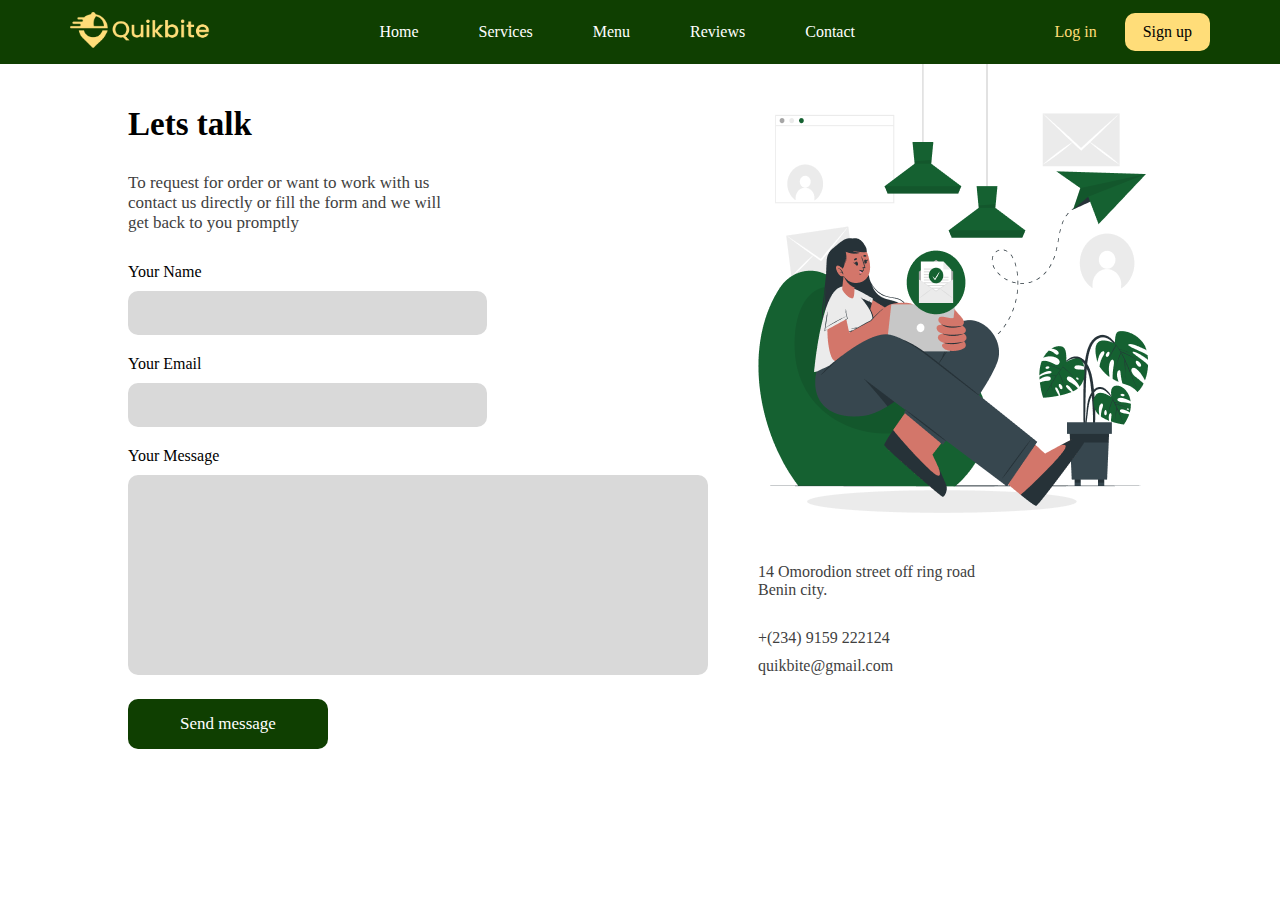
<file: New folder (2)/others/contact.html>
<!DOCTYPE html>
<html lang="en">

<head>
    <meta charset="UTF-8">
    <meta http-equiv="X-UA-Compatible" content="IE=edge">
    <meta name="viewport" content="width=device-width, initial-scale=1.0">
    <title>contact</title>
    <link rel="stylesheet" href="style-c.css">
    <link rel="stylesheet" href="../../main.css">
    <style>
        body{
            height: auto;
        }
    </style>
</head>

<body>

    <header>
        <a href="#"><img src="../../img/logo.svg.png" alt="" class="logo"></a>

        <div class="menu">
            <div class="btn">
                <i class="fas fa-times close-btn"></i>
            </div>
            <a href="../../index.html" class="active">Home</a>
            <a href="../../index.html#dervice">Services</a>
            <a href="../../index.html#menu">Menu</a>
            <a href="../../index.htmlreview">Reviews</a>
            <a href="#" target="_blank">Contact</a>
        </div>

        <div class="cta-btn">
            <a href="./index.html" target="_blank" class="cta1"><i class="fa-solid fa-user"></i></i>Log in</a>
            <a href="./sign-up.html" target="_blank" class="cta">Sign up</a>
        </div>

        <div class="btn">
            <i class="fa-solid fa-bars menu-btn"></i>
        </div>
    </header>

    <div class="body">

        <div class="form-container">

            <form action="post">
                <h2>Lets talk</h2>
                <p class="p">To request for order or want to work with us
                    <br> contact us directly or fill the form and we will
                    <br> get back to you promptly
                </p>
                <div class="form-imput">
                    <p>
                        Your Name
                    </p>
                    <input type="text">

                    <p>
                        Your Email
                    </p>
                    <input type="email">

                    <p>
                        Your Message
                    </p>
                    <!-- <input style="width: 580px;
                    height: 221px" class="message" type="text"> -->
                    <textarea style="width: 580px;
                    height: 200px" class="message" name="" id="" cols="30" rows="10"></textarea>

                </div>
                <input type="button" value="Send message">
            </form>

            <div class="form-img">
                <img src="./img/cuate.png" alt="">
                <div class="img-text">
                    <p>14 Omorodion street off ring road <br> Benin city.</p>
                    <p>+(234) 9159 222124</p>
                    <P>quikbite@gmail.com</P>
                </div>
            </div>

        </div>
    </div>
</body>

</html>
</file>
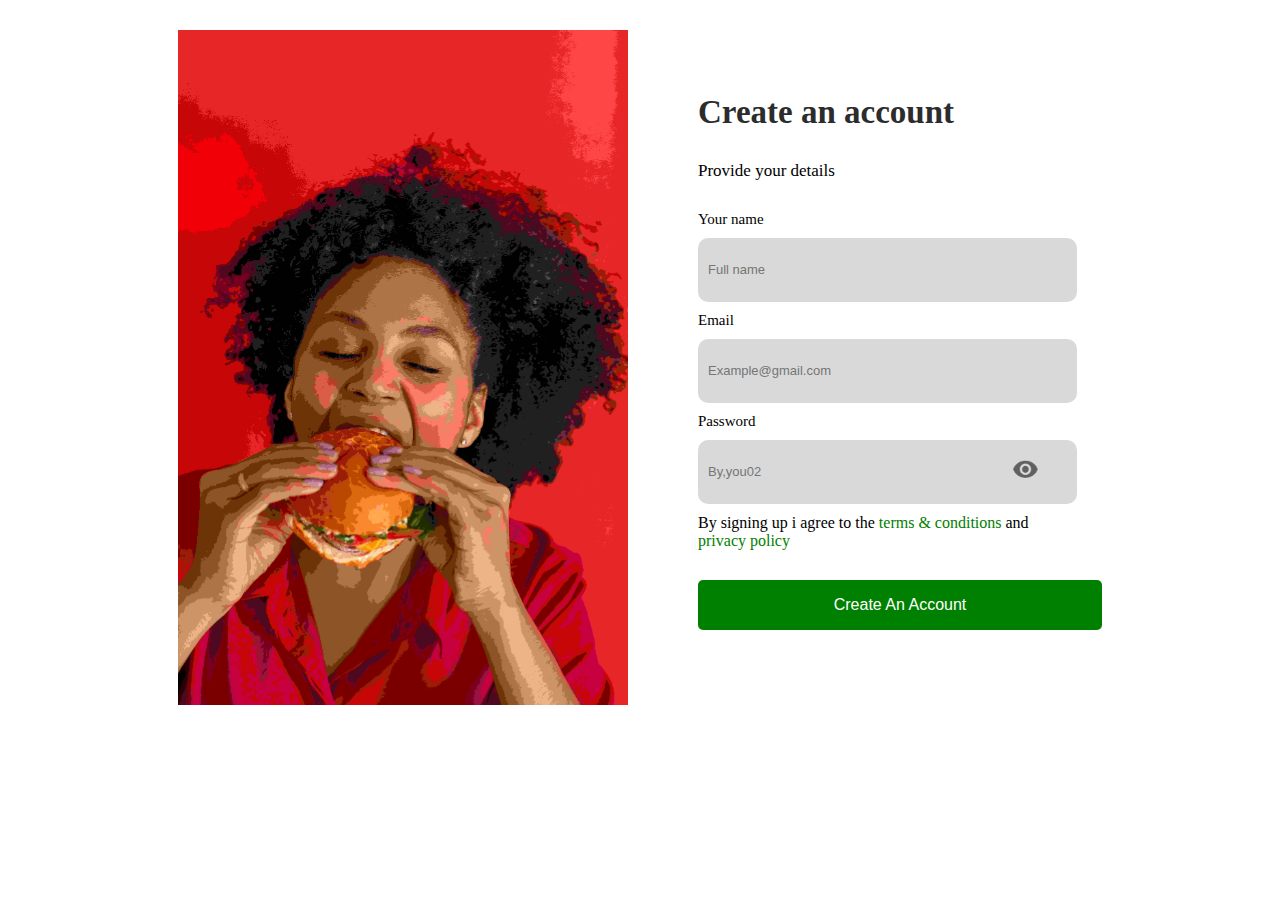
<file: New folder (2)/others/sign-up.html>
<!DOCTYPE html>
<html lang="en">

<head>
    <meta charset="UTF-8">
    <meta http-equiv="X-UA-Compatible" content="IE=edge">
    <meta name="viewport" content="width=device-width, initial-scale=1.0">
    <title>Sigh-up</title>
    <link rel="stylesheet" href="style.css">
</head>

<body>
    <div class="body">
        <div class="form-container">
            <div class="form-img">
                <img src="./img/sign up img.jpg" alt="">
            </div>
            <form action="post" class="login-form">
                <h2>Create an account</h2>
                <p class="get">Provide your details</p>

                <div class="imput">
                    <p>Your name</p>
                    <input type="text" placeholder="Full name" class="text">

                    <p>Email</p>
                    <input type="email" placeholder="Example@gmail.com" class="text">


                    <p>Password</p>
                    <input type="password" placeholder="By,you02" class="text">
                    <div class="eye">
                        <img id="icon" src="./img/Eye opened.png" alt="">
                    </div>
                </div>

                <div class="more-imput">
                    <!-- <div class="forgot-remember">
                        <p>New to Quickbite?</p>
                    </div> -->

                    <p>By signing up i agree to the<a style="color: green;" href=""> terms & conditions</a> and <a
                            style="color: green;" href=""><br> privacy policy</a></p>
                </div>
                <!-- <div class="more-imput">
                    <div class="forgot-remember"><input type="checkbox" name="remember-me" id="checkbox"
                            class="checkbox" style="width: 20px;height: 20px;margin-right: 5px;margin-top: -22px;">
                        <p>Remember me</p>
                    </div>

                    <p><a  style="color: green;" href=""> Forgot password?</a></p>
                </div> -->
                <button type="submit">
                    <p style="margin-bottom: 0;">Create An Account</p>
                </button>
<!-- 
                <div class="lines">
                    <div class="line"></div>
                    <p>OR</p>
                    <div class="line"></div>
                </div>

                <div class="logo-icon">
                    <div class="google logo"><img src="./img/1298745_google_brand_branding_logo_network_icon.svg"
                            alt=""></div>
                    <div class="facebook logo"><img src="./img/facebook-2870.svg" alt=""></div>
                    <div class="apple logo"><img src="./img/4691384_apple_icon.svg" alt=""></div>
                </div> -->


            </form>
        </div>
    </div>

    <script>
        document.addEventListener("DOMContentLoaded", function () {
            // Get a reference to the image element
            const imgElement = document.getElementById("icon");

            // Define an array of image file names to toggle between
            const imageFileNames = ["Eyes closed.png", 'Eye opened.png'];

            // Initialize an index to keep track of the current image
            let currentImageIndex = 0;

            // Function to change the image when it is clicked
            function changeImage() {
                // Update the image source to the next one in the array
                currentImageIndex = (currentImageIndex + 1) % imageFileNames.length;
                const imagePath = "./img/" + imageFileNames[currentImageIndex];
                imgElement.src = imagePath;
            }

            // Attach a click event listener to the image
            imgElement.addEventListener("click", changeImage);
        });

    </script>
</body>

</html>
</file>
<file: New folder (2)/others/style-c.css>
* {
    margin: 0;
    padding: 0;
    font-family: 'poppins';
}

a {
    text-decoration: none;
}

h2 {
    font-size: 33px;
    font-weight: 600;
    text-align: left;

}

.body {
    display: flex;
    align-items: center;
    justify-content: center;
    background: white;
    background-size: cover;
}

.form-container {
    display: flex;
    align-items: center;
    justify-content: space-between;
    gap: 50px;
    margin-top: 50px;
}

.form-img {
    gap: 50px;
    display: flex;
    flex-direction: column;
    margin-bottom: 150px;
}

input {
    margin-bottom: 20px;
}

input[type=text],input[type=email],
textarea {
    background: #D9D9D9;
    outline: none;
    border: none;
    border-radius: 10px;
    height: 44px;
    width: 359px;
    color: #676767;
    padding: 10px;
    font-size: 16px;
    font-weight: 400;
    text-align: left;

}

.message {
    width: 580px;
    height: 221px
}

input[type=button] {
    width: 200px;
    height: 50px;
    background: #0F3F01;
    font-size: 17px;
    font-weight: 500;
    text-align: center;
    color: white;
    border: none;
    border-radius: 10px;
    margin-top: 20px;


}

.img-text {
    font-size: 16px;
    font-weight: 400;
    text-align: left;
    color: #3F3F3F;
}
.p{
    font-size: 17px;
    color: #3F3F3F;
    font-weight: 400;
    text-align: left;
    margin: 30px 0;
}

textarea {
    resize: none;
}

.form-imput p {
    font-size: 16px;
    font-weight: 500;
    margin-bottom: 10px;
}
.form-img p:nth-child(1){
    margin-bottom: 30px;
}.form-img p:nth-child(2){
    margin-bottom: 10px;
}
</file>
<file: main.css>
* {
    margin: 0;
    padding: 0;
    box-sizing: border-box;
    font-family: 'poppins';
    scroll-behavior: smooth;
    transition: all .7s;
    transition-property: right;
}

body {
    height: 3500px;
}

a {
    text-decoration: none;
}

body {
    min-height: 100vh;
}

header {
    z-index: 999;
    display: flex;
    justify-content: space-between;
    align-items: center;
    padding: 12px 70px;
    top: 0;
    width: 100%;
    background: #0F3F01;
    position: fixed;
    transition: 0.6s ease;
}

header.sticky {
    padding: 10px 70px;
    background: #0F3F01;
}

.logo {
    width: 140px;
}

header .menu {
    display: flex;
    align-items: center;
    gap: 60px;
    justify-content: center;
}

header .menu a {
    color: #ffffff;
    text-align: center;
    font-family: Poppins;
    font-size: 16px;
    font-style: normal;
    font-weight: 400;
    line-height: normal;
    transition: 0.2s ease-in-out;
}

header .menu a:hover {
    transition: 0.2s ease-in;
    color: #FFDD79;
}

header .btn {
    font-size: 25px;
    cursor: pointer;
    display: none;
    color: #fff;
}

a .active {
    color: #FFDD79;
}

.cta-btn {
    display: flex;
    gap: 10px;
}

.cta1 {
    display: flex;
    padding: 10px 18px;
    align-items: center;
    color: #FFDD79;
    border-radius: 10px;
    gap: 12px;
    transition: 0.2s ease-out;
}

.cta {
    display: flex;
    padding: 10px 18px;
    color: #000000;
    background: #FFDD79;
    border-radius: 10px;
    transition: 0.2s ease-out;
}

header.menu.cta {
    color: #fff;
}
.cta:hover{
    transform: scale(1.1);
    transition: 0.3s ease-in;
}
.cta1:hover{
    transform: scale(1.1);
    transition: 0.3s ease-in;
}


/* BANNER */
.banner {
    background: #0F3F01;
    width: 100%;
    text-align: center;
    height: 700px;
    padding-top: 250px;
    padding-left: 70px;
    padding-right: 70px;
    position: relative;
}

.dots {
    width: 10px;
    height: 10px;
    transform: rotate(-25deg);
    flex-shrink: 0;
    position: absolute;
    bottom: 20rem;
    right: 40px;
    border-radius: 3px;
    background: #e9eb57;
}

.dots2 {
    position: absolute;
    top: 200px;
    left: 330px;
    width: 6px;
    height: 6px;
    transform: rotate(-25deg);
    border-radius: 1px;
    background: #FFF;
}

.dots3 {
    width: 6px;
    height: 6px;
    transform: rotate(-25deg);
    border-radius: 1px;
    position: absolute;
    left: 60%;
    bottom: 150px;
    border-radius: 1px;
    background: #ffffff;
}

.dots4 {
    width: 10px;
    height: 10px;
    transform: rotate(-25deg);
    flex-shrink: 0;
    position: absolute;
    bottom: 20rem;
    left: 100px;
    border-radius: 3px;
    background: #EB5757;
}

.banner h1 {
    font-size: 48px;
    color: #FFF;
    font-weight: 600;
}

.banner input {
    width: 400px;
    height: 50px;
    border-radius: 10px 0px 0px 10px;
    margin: 0;
    border: none;
    background: #ffffff;
    outline: none;
    margin-top: 20px;
    margin-bottom: 35px;
    font-size: 17px;
    padding: 0 15px;
}

.banner .btn3 {
    padding: 14px 20px;
    color: #FFF;
    border-radius: 0px 10px 10px 0px;
    background: #1E1E1E;
    font-size: 17px;
    font-weight: 600;
    transition: 0.2s ease-in-out;
}

.banner .p {
    color: #fff;
    font-size: 18px;
}

.arrow {
    position: absolute;
    width: 130px;
    bottom: 10rem;
    right: 18rem;
}

.img1 {
    position: absolute;
    width: 200px;
    top: 8rem;
    left: -4rem;
}

.img2 {
    position: absolute;
    width: 220px;
    top: 6rem;
    right: 0rem;
}

.img3 {
    position: absolute;
    width: 150px;
    bottom: 1rem;
    left: 0rem;
}

.img4 {
    position: absolute;
    width: 150px;
    bottom: 1rem;
    right: 0rem;
}

.advert {
    display: flex;
    justify-content: center;
    background: #FFDD79;
    border-radius: 10px;
    background: #FFDD79;
    box-shadow: 3px 12px 75px 0px rgba(0, 0, 0, 0.17);
    width: fit-content;
    padding: 15px 15px;
    margin: 0px 70px 0 70px;
    gap: 15px;
    margin: 0 auto;
    position: relative;
    bottom: 80px;
}


.ads h3 {
    color: #333;
    font-size: 13px;
    font-weight: 500;
}

.ads .rating {
    color: #242424;
    font-size: 10px;
    font-weight: 300;
    background-color: #928787;
    padding: 5px 10px;
    width: fit-content;
    border-radius: 20px;
    background: #FFF;
    box-shadow: 2px 4px 11px -4px rgba(0, 0, 0, 0.25);
}

.to-flex {
    display: flex;
    gap: 1rem;
}

.ad-img {
    width: 40px;
}

.ads .cont {
    max-width: 280px;
    font-size: 13px;
    font-weight: 300;
    margin-top: 10px;
}

.fa-star {
    color: #ff7b00;
    margin-right: 10px;
}

.ads {
    right: 350px;
    bottom: 200px;
    padding-top: 10px;
    padding-bottom: 10px;
    padding-right: 5px;
    padding-left: 13px;
    border-radius: 10px;
    transition: 0.5s;
    transition-property: right;
    background: rgba(255, 255, 255, 0.70);
}






.ads2 h3 {
    color: #333;
    font-size: 13px;
    font-weight: 500;
}

.ads2 .rating {
    color: #242424;
    font-size: 10px;
    font-weight: 300;
    background-color: #928787;
    padding: 5px 10px;
    width: fit-content;
    border-radius: 20px;
    background: #FFF;
    box-shadow: 2px 4px 11px -4px rgba(0, 0, 0, 0.25);
}

.to-flex {
    display: flex;
    gap: 1rem;
}

.ad-img {
    width: 40px;
}

.ads2 .cont {
    max-width: 280px;
    font-size: 13px;
    font-weight: 300;
    margin-top: 10px;
}

.fa-star {
    color: #ff7b00;
    margin-right: 10px;
}

.ads2 {
    right: 350px;
    bottom: 200px;
    padding-top: 10px;
    padding-bottom: 10px;
    padding-right: 5px;
    padding-left: 13px;
    border-radius: 10px;
    transition: 0.5s;
    transition-property: right;
    background: rgba(255, 255, 255, 0.70);
}





.ads3 h3 {
    color: #333;
    font-size: 13px;
    font-weight: 500;
}

.ads3 .rating {
    color: #242424;
    font-size: 10px;
    font-weight: 300;
    background-color: #928787;
    padding: 5px 10px;
    width: fit-content;
    border-radius: 20px;
    background: #FFF;
    box-shadow: 2px 4px 11px -4px rgba(0, 0, 0, 0.25);
}

.to-flex {
    display: flex;
    gap: 1rem;
}

.ad-img {
    width: 40px;
}

.ads3 .cont {
    max-width: 280px;
    font-size: 13px;
    font-weight: 300;
    margin-top: 10px;
}

.fa-star {
    color: #ff7b00;
    margin-right: 10px;
}

.ads3 {
    right: 350px;
    bottom: 200px;
    padding-top: 10px;
    padding-bottom: 10px;
    padding-right: 5px;
    padding-left: 13px;
    border-radius: 10px;
    transition: 0.5s;
    transition-property: right;
    background: rgba(255, 255, 255, 0.70);
}

/* ABOUT SECTION */
.about {
    display: flex;
    justify-content: center;
    gap: 4rem;
    margin: 0px 70px 0 70px;
    align-items: center;
    flex-wrap: wrap;
}

.about-img {
    border-radius: 10px;
}

.about h2 {
    color: #3F3F3F;
    font-size: 33px;
    font-weight: 500;
    margin-bottom: 25px;
}

.about p {
    color: #676767;
    font-size: 17px;
    font-weight: 400;
    max-width: 700px;
    margin-bottom: 30px;
}

.about .btn4 {
    padding: 8px 24px;
    color: #fff;
    border-radius: 10px;
    background: #0F3F01;
}







/* SECTION 3 */
.value1-sec {
    display: flex;
    align-items: center;
    justify-content: center;
    gap: 2rem;
    flex-wrap: wrap;
    margin: 100px 70px 0 70px;
}

.value-card1 img {
    width: 50px;
}

.value-card2 img {
    width: 50px;
}

.value-card3 img {
    width: 60px;
}

.value-card1 {
    border-radius: 15px;
    background: #ffffff;
    width: fit-content;
    padding: 40px;
    cursor: pointer;
    box-shadow: 5px 5px 15px #5b5b5b1e;
}

.value-card1 h3 {
    color: #3F3F3F;
    font-size: 25px;
    font-weight: 600;
    max-width: 300px;
    margin: 20px 0;
}

.value-card1 p {
    color: #676767;
    font-size: 16px;
    font-weight: 400;
    max-width: 300px;
}

.value-card2 {
    border-radius: 15px;
    background: #ffffff;
    width: fit-content;
    padding: 40px;
    box-shadow: 5px 5px 15px #5b5b5b1e;
}

.value-card2 h3 {
    color: #3F3F3F;
    font-size: 25px;
    font-weight: 600;
    max-width: 200px;
    margin: 20px 0;
}

.value-card2 p {
    color: #676767;
    font-size: 16px;
    font-weight: 400;
    max-width: 300px;
}

.value-card3 {
    border-radius: 15px;
    background: #ffffff;
    width: fit-content;
    padding: 40px;
    box-shadow: 5px 5px 15px #5b5b5b1e;
}

.value-card3 h3 {
    color: #3F3F3F;
    font-size: 25px;
    font-weight: 600;
    max-width: 300px;
    margin: 20px 0;
}

.value-card3 p {
    color: #676767;
    font-size: 16px;
    font-weight: 400;
    max-width: 300px;
}






/* SECTION 4*/
.sec4 {
    display: flex;
    justify-content: center;
    margin: 100px 70px 0 70px;
    gap: 8rem;
    align-items: center;
    flex-wrap: wrap;
}

.sec4-img {
    border-radius: 10px;
    width: 480px;
}

.sec4 h2 {
    color: #3F3F3F;
    font-size: 33px;
    font-weight: 500;
    margin-bottom: 25px;
}

.sec4 p {
    color: #676767;
    font-size: 17px;
    font-weight: 400;
    max-width: 600px;
    margin-bottom: 30px;
}

.sec4 .btn5 {
    padding: 8px 24px;
    color: #fff;
    border-radius: 10px;
    background: #0F3F01;
}





/* SECTION 5 */
.cards {
    display: flex;
    justify-content: center;
    margin: 100px 70px 0 70px;
    flex-wrap: wrap;
    gap: 2.9rem;
}

.rider-img {
    width: 355px;
    border-top-left-radius: 10px;
    border-top-right-radius: 10px;
}

.card1 {
    border-radius: 15px;
    background: #ffffff;
    width: fit-content;
    padding-bottom: 40px;
    box-shadow: 5px 5px 15px #5b5b5b1e;
}

.card1 h3 {
    font-size: 22px;
    font-weight: 600;
    color: #3F3F3F;
    margin-top: 25px;
    margin-bottom: 5px;
    margin-left: 15px;
}

.card1 a {
    font-size: 17px;
    font-weight: 500;
    color: #0F3F01;
    margin-left: 15px;
}






.employ-img {
    width: 380px;
    border-top-left-radius: 10px;
    border-top-right-radius: 10px;
}

.card2 {
    border-radius: 15px;
    background: #ffffff;
    width: fit-content;
    padding-bottom: 20px;
    box-shadow: 5px 5px 15px #5b5b5b1e;
}

.card2 h3 {
    font-size: 22px;
    font-weight: 600;
    color: #3F3F3F;
    margin-top: 25px;
    margin-left: 15px;
    margin-bottom: 5px;
}

.card2 a {
    font-size: 17px;
    font-weight: 500;
    color: #0F3F01;
    margin-left: 15px;
}






.resturant-img {
    width: 380px;
    border-top-left-radius: 10px;
    border-top-right-radius: 10px;
}

.card3 {
    border-radius: 15px;
    background: #ffffff;
    padding-bottom: 20px;
    width: fit-content;
    box-shadow: 5px 5px 15px #5b5b5b1e;
}

.card3 h3 {
    font-size: 22px;
    font-weight: 600;
    color: #3F3F3F;
    margin-top: 25px;
    margin-left: 15px;
    margin-bottom: 5px;
}

.card3 a {
    font-size: 17px;
    font-weight: 500;
    color: #0F3F01;
    margin-left: 15px;
}


/* SECTION */
#menu-container {
    display: flex;
    align-items: center;
    justify-content: center;
    gap: 10px;
    margin: 40px 70px 0 70px;
    flex-wrap: wrap;
}


.menu-headding h1{
    margin-top: 100px;
    font-size: 33px;
    font-weight: 500;
    color: #1E1E1E;
}

.menu-item {
    background-color: #fff;
    border-radius: 5px;
    margin: 10px;
    padding: 20px;
    text-align: center;
    box-shadow: 2px 2px 4px rgba(0, 0, 0, 0.1);
    transition: transform 0.2s;
    width: 342px;
}

.menu-item h2{
    font-size: 22px;
    color: #242424;
    padding-top: 10px;
}

.menu-item:hover {
    transform: scale(1.05);
}

.menu-item img {
    width: 100%;
    height: auto;
}

.price-tag {
    font-weight: 600px;
    /* color: #e74c3c; */
}

.order-button {
    display: block;
    margin-top: 10px;
    padding: 10px 20px;
    background-color: #0f3f01;
    color: #fff;
    border: none;
    border-radius: 5px;
    cursor: pointer;
}

button:hover{
    background-color: #134804;
    transition: .5s ease;
}

img{
    border-radius: 5px;
}
.price{
    display: flex;
    align-items: center;
    justify-content: space-between;
    padding: 10px 0;
}
.price-tag{
    /* color: #ffdd79; */
    color: black;
}




#cart {
    background-color: #fff;
    border: 1px solid #ccc;
    border-radius: 5px;
    padding: 20px;
    margin: 20px auto;
    max-width: 400px;
}

#cart h2 {
    font-size: 1.2rem;
    margin: 0;
}

#cart-items {
    list-style: none;
    padding: 0;
}

#cart-items li {
    margin-bottom: 5px;
}

#total-price {
    font-weight: bold;
    text-align: right;
}



/* SECTION 6 */
.sec6{
    display: flex;
    align-items: center;
    margin: 100px 70px 0 70px;
    gap: 190px;
    flex-wrap: wrap;
    justify-content: center;
}
.sec6 img{
    width: 400px;
    border-radius: 10px;
}
.line{
    background-color: #FFDD79;
    width: 70px;
    height: 10px;
    margin-bottom: 20px;
    border-radius: 10px;
}
.sec6 h2{
    font-size: 33px;
    color: #3F3F3F;
    margin-bottom: 30px;
}
.sec6 p{
    font-size: 16px;
    color: #3F3F3F;
    margin-bottom: 30px;
    max-width: 600px;
}
.sec6 h3{
    font-size: 20px;
    color: #3F3F3F;
    margin-bottom: 20px;
}
.fa-arrow-left{
    font-size: 20px;
    color: #3F3F3F;
    background-color: #0f3f0119;
    padding: 10px;
    border-radius: 10px;
}
.fa-arrow-right{
    font-size: 20px;
    color: #fff;
    background-color: #0F3F01;
    padding: 10px;
    border-radius: 10px;
    margin-left: 10px;
}


/* FOOTER */
footer{
    background-color: #010500;
    height: 100vh;
    color: #fff;
    margin-top: 100px;
    padding-bottom: 30px;
}
.f-flex{
    display: flex;
    align-items: center;
    gap: 30px;
}
.footer1{
    display: flex;
    align-items: center;
    justify-content: space-between;
    padding: 70px 70px 0 70px;
}
.footer1 h2{
    font-size: 35px;
    font-weight: 500;
    max-width: 600px;
}
.btn6{
    color: #242424;
    background-color: #FFDD79;
    padding: 10px 20px;
    border-radius: 10px;
}
.btn7{
    color: #fff;
    background-color: none;
    border: 1px solid #FFDD79;
    padding: 10px 20px;
    border-radius: 10px;
}



.footer2{
    display: flex;
    justify-content: center;
    padding: 120px 70px 0 70px;
    gap: 140px;
}
.footer2 li{
    list-style: none;
}
.footer2 h3 {
    color: #fff;
    font-weight: 500;
    font-size: 17px;
    margin-bottom: 20px;
}
.footer2 p{
    max-width: 380px;
    font-size: 17px;
    font-weight: 300;
}
.footer2 img{
    width: 150px;
    margin-bottom: 20px;
}
.footer2 a {
    color: #c0c0c0;
    font-weight: 300;
    font-size: 14px;
    gap: 40px;
    line-height: 3rem;
}
.fa-location-dot{
    margin-right: 0.7rem;
}
.fa-envelope-open-text{
    margin-right: 0.7rem;
}
.fa-phone{
    margin-right: 0.7rem;
}
.footer2.space a{
    line-height: 0px;
    font-size: x-large;
}
.footer3{
    padding: 50px 70px 0 70px;
}
.line2{
    width: 100%;
    height: 1px;
    background-color: #3F3F3F;
    
}
.footer3 p{
    color: #545454;
    text-align: center;
    margin-top: 20px;
}






@media (max-width: 424px) and (min-width: 320px) {
    header .btn {
        display: block;
    }

    header .menu {
        position: fixed;
        background: #0F3F01;
        flex-direction: column;
        min-width: 400px;
        height: 100vh;
        top: 0;
        right: -120%;
        padding: 80px 10px;
        gap: 30px;
        transition: 0.6s;
        transition-property: right;
    }
    header{
        padding: 12px 30px;
    }
    header.sticky {
        padding: 10px 30px;
        background: #0F3F01;
    }

    header .menu a:hover {
        background-color: #fff;
        padding: 2px 25px;
        transition: 0.2s ease-in-out;
        border-radius: 30px;
    }
    .logo {
        width: 100px;
    }
    .cta-btn{
        display: none;
    }
    header .menu.active {
        right: -15%;
    }

    header .menu .close-btn {
        position: absolute;
        top: 30px;
        left: 0;
        margin: 45px;
    }
    .banner{
        padding-top: 160px;
        padding-left: 20px;
        padding-right: 20px;
        height: 500px;
        width: 100%;
        margin-bottom: 100px;
    }
    .advert{
        display: none;
    }

    .banner h1 {
        font-size: 30px;
    }
    .banner .p{
        font-size: 13px;
    }
    .banner input {
        font-size: 12px;
        width: 180px;
        height: 30px;
    }

    .banner .btn3 {
        font-size: 12px;
        padding: 7px 10px;
    }

    .img1 {
        display: none;
    }

    .img2 {
        display: none;
    }

    .img3 {
        display: none;
    }

    .img4 {
        display: none;
    }

    .ads3 {
        display: none;
    }

    .ads2 {
        display: none;
    }

    .arrow {
        display: none;
    }

    .about {
        gap: 1rem;
        margin: 0 30px 0 30px;
        justify-content: flex-start;
    }

    .about-img {
        border-radius: 10px;
        width: 265px;
    }
    .about h2{
        font-size: 20px;
    }

    .about p{
        font-size: 12px;
    }

    .sec4 {
        gap: 1rem;
        margin: 110px 30px 0 30px;
        justify-content: flex-start;
    }

    .sec4 h2{
        font-size: 20px;
    }

    .sec4 p{
        font-size: 12px;
    }

    .sec4-img {
        width: 265px;
    }

    .value1-sec{
        margin: 100px 30px 0 30px;
    }

    .cards {
        margin-top: 120px;
    }

    .rider-img {
        width: 265px;
    }

    .card1 {
        padding-bottom: 40px;
    }

    .card1 h3 {
        font-size: 20px;
    }

    .card1 a {
        font-size: 14px;
    }


    .employ-img {
        width: 265px;
    }

    .card2 {
        padding-bottom: 40px;
    }

    .card2 h3 {
        font-size: 20px;
    }

    .card2 a {
        font-size: 14px;
    }

    .resturant-img {
        width: 265px;
    }

    .card3 {
        padding-bottom: 40px;
    }

    .card3 h3 {
        font-size: 20px;
    }

    .card3 a {
        font-size: 14px;
    }
    .sec6{
        justify-content: flex-start;
        margin: 110px 30px 0 30px;
        gap: 1rem;
    }
    .sec6 img{
        width: 265px;
    }
    footer{
        height: 240vh;
    }
    .footer1{
        display: block;
        gap: 40px;
        padding: 110px 30px 0 30px;
    }
    .f-flex{
        margin-top: 30px;
    }
    .footer2{
        display: block;
        gap: 40px;
        padding: 110px 30px 0 30px;
    }
    .footer3{
        padding: 30px 30px 0 30px;
    }
}



@media (max-width: 768px) and (min-width:425px) {
    header .btn {
        display: block;
    }
    header.sticky {
        padding: 10px 30px;
        background: #0F3F01;
    }
    header{
        padding: 12px 30px;
    }
    .cta-btn{
        display: none;
    }

    header .menu {
        position: fixed;
        background: #0F3F01;
        flex-direction: column;
        min-width: 400px;
        height: 100vh;
        top: 0;
        right: -100%;
        padding: 80px 10px;
        gap: 30px;
        transition: 0.6s;
        transition-property: right;
    }

    header .menu a:hover {
        background-color: #fff;
        padding: 2px 25px;
        transition: 0.2s ease-in-out;
        border-radius: 30px;
    }

    header .menu.active {
        right: 0;
    }

    header .menu .close-btn {
        position: absolute;
        top: 70px;
        left: 0;
        margin: 25px;
    }
    .banner{
        padding-top: 160px;
        padding-left: 20px;
        padding-right: 20px;
    }

    .banner h1 {
        font-size: 36px;
    }
    .banner .p{
        font-size: 15px;
    }
    .banner input {
        font-size: 15px;
        width: 240px;
        height: 40px;
    }

    .banner .btn3 {
        font-size: 15px;
        padding: 11px 10px;
    }

    .img1 {
        display: none;
    }

    .img2 {
        display: none;
    }

    .img3 {
        display: none;
    }

    .img4 {
        display: none;
    }

    .ads3 {
        display: none;
    }

    .ads2 {
        display: none;
    }

    .arrow {
        display: none;
    }

    .about {
        gap: 1rem;
        margin: 0 30px 0 30px;
        justify-content: flex-start;
    }

    .about-img {
        border-radius: 10px;
        width: 370px;
    }
    .about h2{
        font-size: 25px;
    }

    .about p{
        font-size: 14px;
    }

    .sec4 {
        gap: 1rem;
        margin: 110px 30px 0 30px;
        justify-content: flex-start;
    }

    .sec4 h2{
        font-size: 25px;
    }

    .sec4 p{
        font-size: 14px;
    }

    .sec4-img {
        width: 370px;
    }

    .cards {
        margin-top: 120px;
    }

    .rider-img {
        width: 370px;
    }

    .card1 {
        padding-bottom: 40px;
    }

    .card1 h3 {
        font-size: 25px;
    }

    .card1 a {
        font-size: 15px;
    }


    .employ-img {
        width: 370px;
    }

    .card2 {
        padding-bottom: 40px;
    }

    .card2 h3 {
        font-size: 25px;
    }

    .card2 a {
        font-size: 15px;
    }

    .resturant-img {
        width: 370px;
    }

    .card3 {
        padding-bottom: 40px;
    }

    .card3 h3 {
        font-size: 25px;
    }

    .card3 a {
        font-size: 15px;
    }
    .logo {
        width: 100px;
    }
    .sec6{
        justify-content: flex-start;
        gap: 20px;
    }
    .sec6 img{
        width: 500px;
    }
    footer{
        height: 210vh;
    }
    .footer1{
        display: block;
        gap: 40px;
        padding: 110px 30px 0 30px;
    }
    .f-flex{
        margin-top: 30px;
    }
    .footer2{
        display: block;
        gap: 40px;
        padding: 110px 30px 0 30px;
    }
}








@media (max-width: 1000px) and (min-width:768px) {
    header .btn {
        display: block;
    }
    .logo {
        width: 100px;
    }
    .cta-btn{
        display: none;
    }
    header.sticky {
        padding: 10px 30px;
        background: #0F3F01;
    }
    header{
        padding: 12px 30px;
    }

    header .menu {
        position: fixed;
        background: #0F3F01;
        flex-direction: column;
        min-width: 400px;
        height: 100vh;
        top: 0;
        right: -100%;
        padding: 80px 10px;
        gap: 30px;
        transition: 0.6s;
        transition-property: right;
    }


    header .menu a:hover {
        background-color: #fff;
        padding: 2px 25px;
        transition: 0.2s ease-in-out;
        border-radius: 30px;
    }

    header .menu.active {
        right: 0;
    }

    header .menu .close-btn {
        position: absolute;
        top: 70px;
        left: 0;
        margin: 25px;
    }

    .banner h1 {
        font-size: 42px;
    }

    .banner input {
        font-size: 15px;
    }

    .banner .btn3 {
        font-size: 15px;
        padding: 16px 20px;
    }

    .img1 {
        display: none;
    }

    .img2 {
        display: none;
    }

    .img3 {
        display: none;
    }

    .img4 {
        display: none;
    }

    .ads3 {
        display: none;
    }

    .arrow {
        display: none;
    }

    .about {
        gap: 2rem;
    }

    .about-img {
        border-radius: 10px;
        width: 645px;
    }

    .sec4 {
        gap: 2rem;
    }

    .sec4-img {
        width: 645px;
    }

    .cards {
        margin-top: 120px;
    }

    .rider-img {
        width: 601px;
    }

    .card1 {
        padding-bottom: 60px;
    }

    .card1 h3 {
        font-size: 30px;
    }

    .card1 a {
        font-size: 20px;
    }


    .employ-img {
        width: 601px;
    }

    .card2 {
        padding-bottom: 60px;
    }

    .card2 h3 {
        font-size: 30px;
    }

    .card2 a {
        font-size: 20px;
    }

    .resturant-img {
        width: 601px;
    }

    .card3 {
        padding-bottom: 60px;
    }

    .card3 h3 {
        font-size: 30px;
    }

    .card3 a {
        font-size: 20px;
    }
    .sec6{
        justify-content: flex-start;
        gap: 20px;
    }
    .sec6 img{
        width: 500px;
    }
    footer{
        height: 210vh;
    }
    .footer1{
        display: block;
        gap: 40px;
        padding: 110px 30px 0 30px;
    }
    .f-flex{
        margin-top: 30px;
    }
    .footer2{
        display: block;
        gap: 40px;
        padding: 110px 30px 0 30px;
    }
}
</file>
<file: New folder (2)/others/style.css>
* {
    margin: 0;
    padding: 0;
    transition: all 1s ease;
}
body{
    font-family: poppins;
}
a{
    text-decoration: none;
}
.body {
    display: flex;
    align-items: center;
    justify-content: center;
    background: white;
    background-size: cover;
}

.form-container {
    margin-top: 30px;
    display: flex;
    align-items: center;
    justify-content: space-between;
    gap: 70px;
}

.form-img {
    
}

.form-img img {
    width: 450px;
}

.login-form {
    float: right;
}

input {
    padding: 10px;
    border-radius: 5px;
    margin-bottom: 10px;
}

.text {
    width: 300px;
}

.more-imput {
    display: flex;
    align-items: center;
    justify-content: space-between;
}

.more-imput p {
    /* width: 10px;
    height: 10px; */
    font-weight: 500;
    margin-bottom: 30px;
}

p {
    margin-bottom: 10px;
}

h2 {
    margin-bottom: 30px;
    font-size: 33px;
    color: #2c2c2c;
    font-weight: 600;
}

.get {
    margin-bottom: 30px;
    font-size: 17px;
}

.forgot-remember {
    display: flex;
    align-items: center;
}

button {
    text-align: center;
    width: 100%;
    /* padding: 20px; */
    height: 50px;
    margin-bottom: 15px;
    border-radius: 5px;
    color: white;
    background: green;
    border: none;
    font-size: 16px;
}

button:hover {
    background: rgba(0, 128, 0, 0.805);
    transition: .2s ease-in;
    cursor: pointer;
}

.lines {
    display: flex;
    align-items: center;
}

.lines .line {
    width: 50%;
    background: black;
    height: 1px;
}

.lines p {
    font-size: 15px;
    font-weight: 400;
    margin-bottom: 0;
    padding: 0px 10px 0px 10px;
}

.imput p {
    font-weight: 400;
    font-size: 15px;
    
}

.imput input {
    width: 100%;
    background: #D9D9D9;
    outline: none;
    border: none;
    border-radius: 10px;
    height: 44px;
    width: 359px;
    color: #676767;
    padding: 10px;
    font-size: 13px;
    font-weight: 400;
    text-align: left;
}

.logo-icon {
    display: flex;
    align-items: center;
    justify-content: space-evenly;
    gap: 30px;
    padding: 30px 0;

}

.logo-icon img {
    width: 30px;
}

.logo {
    border: black 1.4px solid;
    padding: 10px 40px;
    border-radius: 10px;
display: flex;
}.eye{
    position: relative;
    bottom: -20px;
    float: right;
    right: 4rem;
    cursor: pointer;
}.eye img{width: 25px;}

@media screen and (max-width:1111px) {
    .form-img {
        display: none;
    }
}
@media screen and (max-width:767px) {
    .login-form{
        width: 80%;
    }
    .form-container{
        justify-content: center;
    }
}
</file>
